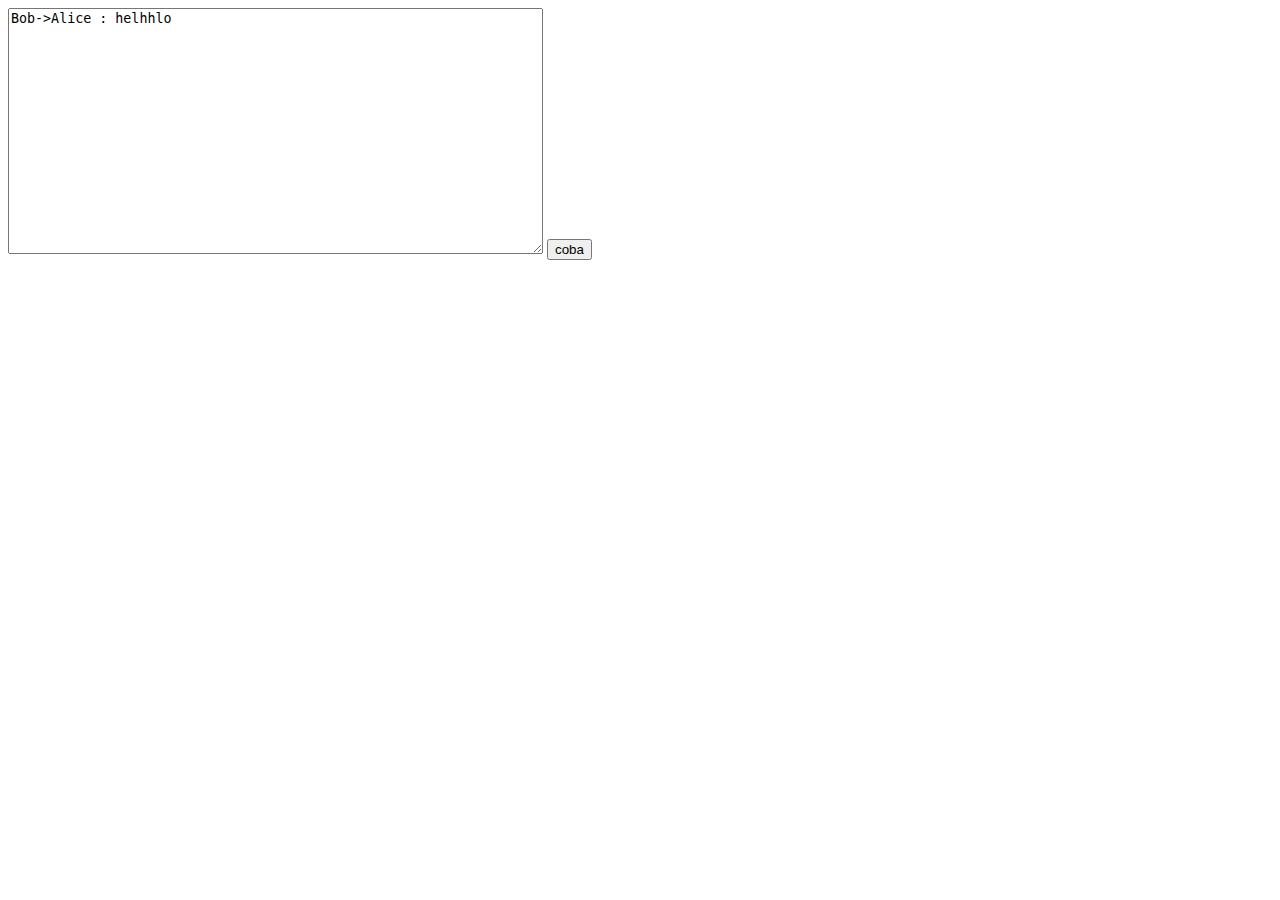
<file: plantuml.html>
<html>
<head>
	<script type="text/javascript" src="https://raw.githubusercontent.com/jimmytobing/jimmytobing.github.io/plantuml/synchro.js"></script>
	<script type="text/javascript" language=javascript>
		//var $ = function(id){ return document.getElementById(id) };

		function encode64(data) {
			//alert('masuk')
		  r = "";
		  for (i = 0; i < data.length; i += 3) {
			if (i + 2 == data.length) {
			  r += append3bytes(data.charCodeAt(i), data.charCodeAt(i + 1), 0);
			} else if (i + 1 == data.length) {
			  r += append3bytes(data.charCodeAt(i), 0, 0);
			} else {
			  r += append3bytes(data.charCodeAt(i), data.charCodeAt(i + 1),
				data.charCodeAt(i + 2));
			}
		  }
		  return r;
		}

		function append3bytes(b1, b2, b3) {
		  c1 = b1 >> 2;
		  c2 = ((b1 & 0x3) << 4) | (b2 >> 4);
		  c3 = ((b2 & 0xF) << 2) | (b3 >> 6);
		  c4 = b3 & 0x3F;
		  r = "";
		  r += encode6bit(c1 & 0x3F);
		  r += encode6bit(c2 & 0x3F);
		  r += encode6bit(c3 & 0x3F);
		  r += encode6bit(c4 & 0x3F);
		  return r;
		}

		function encode6bit(b) {
		  if (b < 10) {
			return String.fromCharCode(48 + b);
		  }
		  b -= 10;
		  if (b < 26) {
			return String.fromCharCode(65 + b);
		  }
		  b -= 26;
		  if (b < 26) {
			return String.fromCharCode(97 + b);
		  }
		  b -= 26;
		  if (b == 0) {
			return '-';
		  }
		  if (b == 1) {
			return '_';
		  }
		  return '?';
		}

		function cobaAja() {
		  alert('berhasil');
		}

		function compress(z) {
		  //UTF8

		  s=document.getElementById('inflated').value;
		  //alert('test1 -->' + s);

		  h = unescape(encodeURIComponent(s));
		  //alert('test2 -->' + encode64(zip_deflate(h, 9)));

		  document.getElementById('im').src = "http://www.plantuml.com/plantuml/img/"+encode64(zip_deflate(h, 9));
		}

	</script>
</head>

<body>
<form>
  <textarea id="inflated" cols="64" rows="16">Bob->Alice : helhhlo</textarea>
  <input type=button value="coba" onclick="compress('yy')">
  <img id="im">
</form>
</body>
</html>
</file>
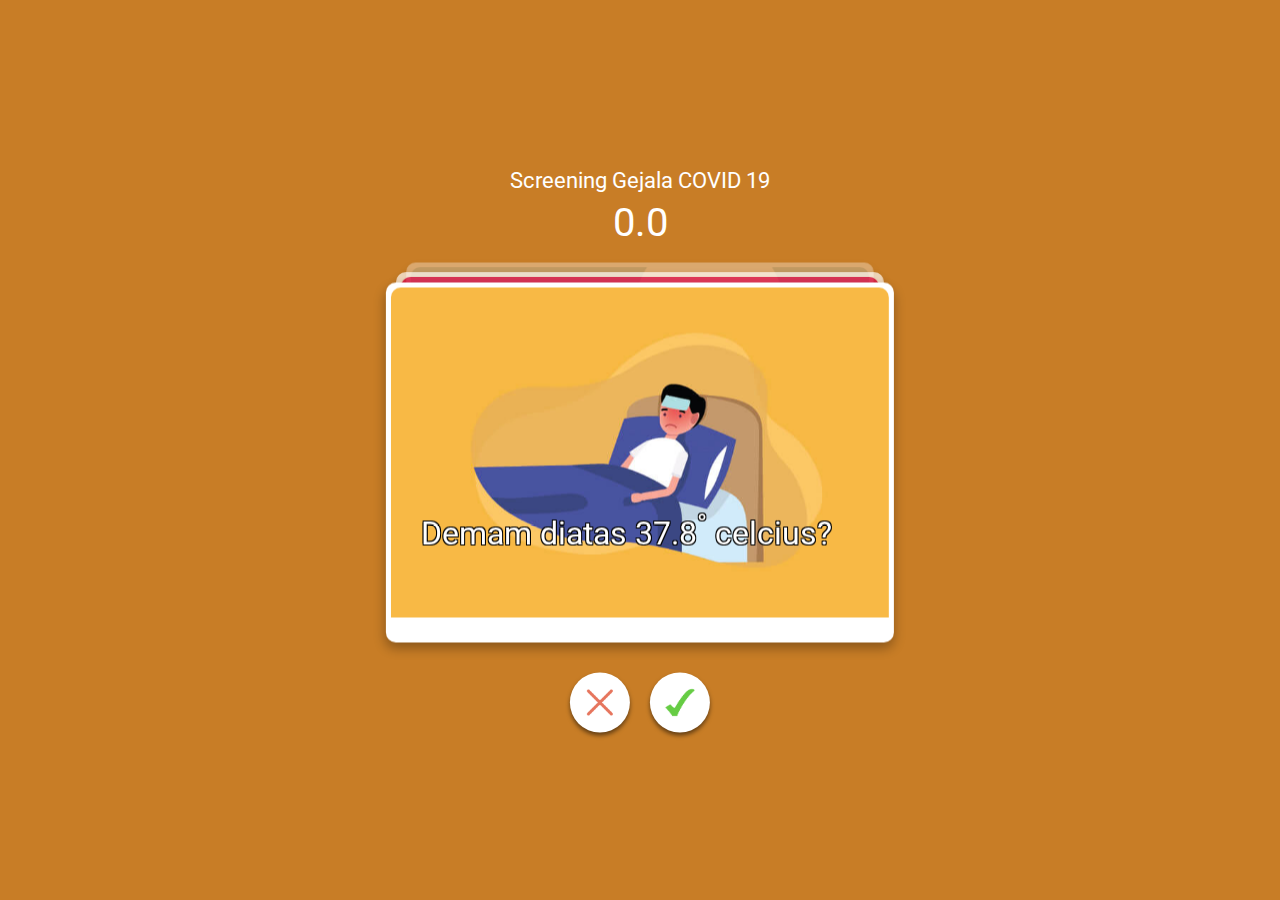
<file: corono/covid/screen_covid.html>
<!DOCTYPE html>
<!-- saved from url=(0051)http://insomarisuksesgroup.com/tescovid19/home.html -->
<html lang="en">

<head>
		<meta http-equiv="Content-Type" content="text/html; charset=UTF-8">    
    <meta name="viewport" content="width=device-width, user-scalable=no, initial-scale=1.0, maximum-scale=1.0, minimum-scale=1.0">
    <title>Screening Gejala COVID 19</title>
    <link href="./Screening Gejala COVID 19_files/css" rel="stylesheet">
    <link href="./Screening Gejala COVID 19_files/font-awesome.min.css" rel="stylesheet" integrity="sha384-wvfXpqpZZVQGK6TAh5PVlGOfQNHSoD2xbE+QkPxCAFlNEevoEH3Sl0sibVcOQVnN" crossorigin="anonymous">
    <link rel="stylesheet" href="./Screening Gejala COVID 19_files/swipe.css">
    <link rel="stylesheet" href="./Screening Gejala COVID 19_files/style.css">
		<link id="avast_os_ext_custom_font" href="chrome-extension://mbckjcfnjmoiinpgddefodcighgikkgn/common/ui/fonts/fonts.css" rel="stylesheet" type="text/css">
		

		
</head>

<body class="background-0"><div data-v-42127c5e="" id="dm-extension-sniffer"><!----></div>
    <div class="stage">
  <div class="title">Screening Gejala COVID 19</div>
   <h1 id="skor">0.0</h1>
    <div id="stacked-cards-block" class="stackedcards stackedcards--animatable">
      <div class="stackedcards-container" style="margin-bottom: 20px;">
        <div class="card stackedcards-active stackedcards-top stackedcards--animatable stackedcards-origin-top" data-value="90.5" style="transform: scale(1) translateX(0px) translateY(20px) translateZ(0px); opacity: 1; z-index: 5;">
          <div class="card-content">
            <div class="card-image"><img src="./Screening Gejala COVID 19_files/demam.jpg" width="100%" height="100%"></div>
            <div class="card-titles">
              <h1>Demam diatas 37.8<sup>°</sup> celcius?</h1>
            </div>  
          </div>
          <div class="card-footer">
               
          </div>
        </div>
				
				
        <div class="card stackedcards-top stackedcards--animatable stackedcards-origin-top" data-value="70.5" style="transform: scale(0.96) translateX(0px) translateY(10px) translateZ(0px); opacity: 0.666667; z-index: 4;">
          <div class="card-content">
            <div class="card-image"><img src="./Screening Gejala COVID 19_files/batukkering.jpg" width="100%" height="100%"></div>
            <div class="card-titles">
             <h1>Batuk Kering? </h1>
            </div>  
          </div>
          <div class="card-footer">
          
          </div>
        </div>
        <div class="card stackedcards-top stackedcards--animatable stackedcards-origin-top" data-value="53.5" style="transform: scale(0.92) translateX(0px) translateY(0px) translateZ(0px); opacity: 0.333333; z-index: 3;">
          <div class="card-content">
            <div class="card-image"><img src="./Screening Gejala COVID 19_files/fatigue.jpg" width="100%" height="60%"></div>
            <div class="card-titles">
                  <h1>Cepat Lelah?</h1>
            </div>  
          </div>
          <div class="card-footer">
           
          </div>
        </div>
        
        <div class="card stackedcards-top stackedcards--animatable stackedcards-origin-top" data-value="40" style="z-index: 0; opacity: 0; transform: scale(0.88) translateX(0px) translateY(20px) translateZ(0px);">
          <div class="card-content">
            <div class="card-image"><img src="./Screening Gejala COVID 19_files/tidakseleramakan.jpg" width="100%" height="60%"></div>
            <div class="card-titles">
                  <h1>Nafsu makan berkurang?</h1>
            </div>  
          </div>
          <div class="card-footer">
           
          </div>
        </div>
        
        <div class="card stackedcards-top stackedcards--animatable stackedcards-origin-top" data-value="135" style="z-index: 0; opacity: 0; transform: scale(0.88) translateX(0px) translateY(20px) translateZ(0px);">
          <div class="card-content">
            <div class="card-image"><img src="./Screening Gejala COVID 19_files/sesaknapas.jpg" width="100%" height="60%"></div>
            <div class="card-titles">
                  <h1>Kesulitan Bernafas?</h1>
            </div>  
          </div>
          <div class="card-footer">
           
          </div>
        </div>
        
        <div class="card stackedcards-top stackedcards--animatable stackedcards-origin-top" data-value="29.5" style="z-index: 0; opacity: 0; transform: scale(0.88) translateX(0px) translateY(20px) translateZ(0px);">
          <div class="card-content">
            <div class="card-image"><img src="./Screening Gejala COVID 19_files/dahak.jpg" width="100%" height="60%"></div>
            <div class="card-titles">
                  <h1>Lendir pada hidung atau tenggorokan?</h1>
            </div>  
          </div>
          <div class="card-footer">
           
          </div>
        </div>
        
        <div class="card stackedcards-top stackedcards--animatable stackedcards-origin-top" data-value="27.5" style="z-index: 0; opacity: 0; transform: scale(0.88) translateX(0px) translateY(20px) translateZ(0px);">
          <div class="card-content">
            <div class="card-image"><img src="./Screening Gejala COVID 19_files/nyerisendi.jpg" width="100%" height="60%"></div>
            <div class="card-titles">
                  <h1>Nyeri otot atau nyeri sendi?</h1>
            </div>  
          </div>
          <div class="card-footer">
           
          </div>
        </div>
        
        <div class="card stackedcards-top stackedcards--animatable stackedcards-origin-top" data-value="11" style="z-index: 0; opacity: 0; transform: scale(0.88) translateX(0px) translateY(20px) translateZ(0px);">
          <div class="card-content">
            <div class="card-image"><img src="./Screening Gejala COVID 19_files/sakittenggorokan.jpg" width="100%" height="60%"></div>
            <div class="card-titles">
                  <h1>Sakit atau Radang Tenggorokan?</h1>
            </div>  
          </div>
          <div class="card-footer">
           
          </div>
        </div>
        
        <div class="card stackedcards-top stackedcards--animatable stackedcards-origin-top" data-value="10" style="z-index: 0; opacity: 0; transform: scale(0.88) translateX(0px) translateY(20px) translateZ(0px);">
          <div class="card-content">
            <div class="card-image"><img src="./Screening Gejala COVID 19_files/sakitkepala.jpg" width="100%" height="60%"></div>
            <div class="card-titles">
                  <h1>Sakit Kepala atau Pusing?</h1>
            </div>  
          </div>
          <div class="card-footer">
           
          </div>
        </div>
        
        <div class="card stackedcards-top stackedcards--animatable stackedcards-origin-top" data-value="100" style="z-index: 0; opacity: 0; transform: scale(0.88) translateX(0px) translateY(20px) translateZ(0px);">
          <div class="card-content">
            <div class="card-image"><img src="./Screening Gejala COVID 19_files/confusion.jpg" width="100%" height="60%"></div>
            <div class="card-titles">
                  <h1>Sering merasa kebingungan?</h1>
            </div>  
          </div>
          <div class="card-footer">
           
          </div>
        </div>
        
        <div class="card stackedcards-top stackedcards--animatable stackedcards-origin-top" data-value="11" style="z-index: 0; opacity: 0; transform: scale(0.88) translateX(0px) translateY(20px) translateZ(0px);">
          <div class="card-content">
            <div class="card-image"><img src="./Screening Gejala COVID 19_files/menggigil.jpg" width="100%" height="60%"></div>
            <div class="card-titles">
                  <h1>Menggigil?</h1>
            </div>  
          </div>
          <div class="card-footer">
           
          </div>
        </div>
        
        <div class="card stackedcards-top stackedcards--animatable stackedcards-origin-top" data-value="9" style="z-index: 0; opacity: 0; transform: scale(0.88) translateX(0px) translateY(20px) translateZ(0px);">
          <div class="card-content">
            <div class="card-image"><img src="./Screening Gejala COVID 19_files/mualmuntahdiare.jpeg" width="100%" height="60%"></div>
            <div class="card-titles">
                  <h1>Mual atau muntah atau diare?</h1>
            </div>  
          </div>
          <div class="card-footer">
           
          </div>
        </div>
        
        <div class="card stackedcards-top stackedcards--animatable stackedcards-origin-top" data-value="51.9" style="z-index: 0; opacity: 0; transform: scale(0.88) translateX(0px) translateY(20px) translateZ(0px);">
          <div class="card-content">
            <div class="card-image"><img src="./Screening Gejala COVID 19_files/penyakitkronis.png" width="100%" height="60%"></div>
            <div class="card-titles">
                  <h1 class="darkbackdrop">Memiliki riwayat penyakit kronis?</h1>
            </div>  
          </div>
          <div class="card-footer">
           
          </div>
        </div>
        
        <div class="card stackedcards-top stackedcards--animatable stackedcards-origin-top" data-value="100" style="z-index: 0; opacity: 0; transform: scale(0.88) translateX(0px) translateY(20px) translateZ(0px);">
          <div class="card-content">
            <div class="card-image"><img src="./Screening Gejala COVID 19_files/nyeridada.jpg" width="100%" height="60%"></div>
            <div class="card-titles">
                  <h1>Nyeri dada atau detak jantung tak beraturan?</h1>
            </div>  
          </div>
          <div class="card-footer">
           
          </div>
        </div>
        
        <div class="card stackedcards-top stackedcards--animatable stackedcards-origin-top" data-value="100" style="z-index: 0; opacity: 0; transform: scale(0.88) translateX(0px) translateY(20px) translateZ(0px);">
          <div class="card-content">
            <div class="card-image"><img src="./Screening Gejala COVID 19_files/kebiruan.jpg" width="100%" height="60%"></div>
            <div class="card-titles">
                  <h1>Bibir atau kulit wajah berwarna kebiruan?</h1>
            </div>  
          </div>
          <div class="card-footer">
           
          </div>
        </div>
        
				
        <div class="card stackedcards-top stackedcards--animatable stackedcards-origin-top" data-value="51.9" style="z-index: 0; opacity: 0; transform: scale(0.88) translateX(0px) translateY(20px) translateZ(0px);">
          <div class="card-content">
            <div class="card-image"><img src="./Screening Gejala COVID 19_files/orangtua.png" width="100%" height="60%"></div>
            <div class="card-titles">
                  <h1>Berusia diatas 60 tahun?</h1>
            </div>  
          </div>
          <div class="card-footer">
           
          </div>
        </div>
        
        
        
       
      </div>
      <div class="stackedcards--animatable stackedcards-overlay top stackedcards-origin-top" style="transform: translateX(0px) translateY(20px) translateZ(0px) rotate(0deg);"></div>
      <div class="stackedcards--animatable stackedcards-overlay right stackedcards-origin-top" style="transform: translateX(0px) translateY(20px) translateZ(0px) rotate(0deg);"><img src="./Screening Gejala COVID 19_files/600px-Light_green_check.svg.png" width="128" height="128"></div>
      <div class="stackedcards--animatable stackedcards-overlay left stackedcards-origin-top" style="transform: translateX(0px) translateY(20px) translateZ(0px) rotate(0deg);"><img src="./Screening Gejala COVID 19_files/20_status_close_3x.png" width="auto" height="auto"></div>
    </div>
    <div class="global-actions">
      <div class="left-action"><img src="./Screening Gejala COVID 19_files/20_status_close_3x.png" width="26" height="26"></div>

      <div class="right-action"><img src="./Screening Gejala COVID 19_files/600px-Light_green_check.svg.png" width="30" height="28"></div>
  </div>
</div>

<div class="final-state hidden">
    <div id="hasilScreening">
        
    </div>
    
<!--<h2>Got it! We received your preferences! <br/> To submit again, press F5.</h2>-->
</div>  
<script src="./Screening Gejala COVID 19_files/swipe.js.download"></script>

</body></html>
</file>
<file: corono/covid/Screening Gejala COVID 19_files/swipe.css>
/*------ CSS Use Case Example START ------*/
/* 
    Swipe CSS by Bruno Marcelino 
    https://codepen.io/bmarcelino/pen/pLzYjE?editors=1000 
*/

/* import font ROBOTO */
@import url('https://fonts.googleapis.com/css?family=Roboto:100,300,400,500,700');

body {
    font-family: 'Roboto', sans-serif;
    font-size: 12px;
    margin: 0 15px;
}

.background-0 { background: #C87D26; }
.background-1 { background: #569D99; }
.background-2 { background: #740039; }
.background-3 { background: #839FC5; }
.background-4 { background: #6A4F76; }
.background-5 { background: #57636D; }
.background-6 { background: #6D5242; }
.background-7 { background: #4F5051; }
.background-8 { background: #3280ce; }
.background-9 { background: #5e962e; }
.background-10 { background: #db7dde; }
.background-11 { background: #b4a81e; }
.background-12 { background: #6d8eaf; }
.background-13 { background: #d8717d; }
.background-14 { background: #71a883; }
.background-15 { background: #53606d; }
/*
.background-7 { background: #4F5051; }
.background-7 { background: #4F5051; }
*/

.background-0,
.background-1,
.background-2,
.background-3,
.background-4,
.background-5,
.background-6,
.background-7 {
  transition: all 400ms ease;
}

/* class created only for a better preview*/
.stage {
    position: absolute;
    opacity: 1;
    max-width: 600px;
    top: 50%;
    left: 50%;
    -webkit-transform: translate(-50%, -50%);
        -ms-transform: translate(-50%, -50%);
            transform: translate(-50%, -50%);
}

.stage.hidden {
  opacity: 0;
  transition: all 400ms ease;
}

@media screen and (max-width: 600px) {
    .stage {
        max-width: 100%;
      }
  }
 
 h1, h2, h3 {
   margin: 0;
 }
 
 h1 {
   font-size: 32px;
   font-weight: 400;
 }
 
 h2 {
   font-size: 24px;
   font-weight: 100;
   color: #FFF;
   text-align: center;
 }
 
 h3 {
   font-size: 18px;
   font-weight: 300;
   color: #BFBFBE;
   margin-top: 10px;
 }
 
 .title {
     width: 100%;
     padding-bottom: 30px;
     text-align: center;
     font-weight: 400;
     font-size: 22px;
     color: #fff;
 }

 .card-content {
   position: relative;
   color: #fff;
   padding: 5px;
 }
 
 .card-image {
   width: 100%;
   height: 100%;
 }
 .card-image img {
   border-top-left-radius: 10px;
   border-top-right-radius: 10px;
   -o-object-fit: cover;
      object-fit: cover;
   width: 100%;
   height: 100%;
   min-height: 330px;
 }
 
 .card-titles {
   position: absolute;
   bottom: 0;
   padding: 40px 30px;
 }
 
 .card-footer {
   display: -webkit-box;
   display: -ms-flexbox;
   display: flex;
   -webkit-box-pack: center;
       -ms-flex-pack: center;
           justify-content: center;
   -webkit-box-align: center;
       -ms-flex-align: center;
           align-items: center;
   padding: 25px 35px;
 }
 
 .popular-destinations-text {
   font-size: 16px;
   font-weight: 400;
   color: #8E9AA4;
   width: 100%;
   min-width: 110px;
 }
 
 .popular-destinations-images {
     display: -webkit-box;
     display: -ms-flexbox;
     display: flex;
     -webkit-box-pack: end;
         -ms-flex-pack: end;
             justify-content: flex-end;
     width: 100%;
 }
 
 .circle {
     width: 40px;
     height: 40px;
     border-radius:  50%;
     background: #fff;
     margin-left: 8px;
 }
 
 .circle img {
     border-radius: 50%
 }
 
 /* global actions buttons*/
.global-actions {
    display: -webkit-box;
    display: -ms-flexbox;
    display: flex;
    -webkit-box-align: center;
        -ms-flex-align: center;
            align-items: center;
    -webkit-box-pack: center;
        -ms-flex-pack: center;
            justify-content: center;
    padding-top: 30px;
    min-width: 200px;
}
 
 .top-action,
 .right-action,
 .left-action {
     border-radius: 50%;
     display: -webkit-box;
     display: -ms-flexbox;
     display: flex;
   -webkit-box-align: center;
       -ms-flex-align: center;
           align-items: center;
     -webkit-box-pack: center;
         -ms-flex-pack: center;
             justify-content: center;
     background: #fff;
   -webkit-box-shadow: 0 3px 4px 0px rgba(0,0,0,0.5);
           box-shadow: 0 3px 4px 0px rgba(0,0,0,0.5);
 }
 .right-action,
 .left-action {
     width: 60px;
     height: 60px;
     margin: 0 10px;
 }
 
.top-action {
    width: 40px;
    height: 40px;
    margin: 0 20px;
}

.final-state.active {
  position: absolute;
  opacity: 1;
  top: 0;
  left: 0;
  display: flex;
  justify-content: center;
  align-items: center;
  width: 100%;
  height: 100%;
  transition: all 400ms ease;
}

.final-state.hidden {
  opacity: 0;
}


/*------ CSS Use Case Example END ------*/

/*----- Stacked Cards component css START -----*/
body {
    overflow-x: hidden;
}

.no-transition {
  -webkit-transition: none ! important;
  transition: none ! important;
}

 .stackedcards-overflow {
     overflow-y: hidden !important;
 }
 
 .stackedcards.init {
     opacity: 0;/* set the opacity to 0 if you want a fade-in effect to stacked cards on page load */
 }
 
 .stackedcards {
     position: relative;
 }
 
 .stackedcards * {
     -webkit-user-select: none;
             -moz-user-select: none;
              -ms-user-select: none;
          user-select: none;
 }
 
 .stackedcards--animatable {
     -webkit-transition: all 400ms ease;
             -o-transition: all 400ms ease;
             transition: all 400ms ease;
 }
 
 .stackedcards .stackedcards-container > *,
 .stackedcards-overlay {
     position: absolute;
     width: 100%; /* set 100% */
     height: 100%; /* set 100% */
     will-change: transform, opacity;
     top: 0;
     border-radius: 10px;
     min-width: 265px;
 }
 
 .stackedcards-overlay.left > div,
 .stackedcards-overlay.right > div,
 .stackedcards-overlay.top > div {
     width: 100%;
     height: 100%;
     -webkit-box-align: center;
         -ms-flex-align: center;
             align-items: center;
     display: -webkit-box;
     display: -ms-flexbox;
     display: flex;
     -webkit-box-pack: center;
         -ms-flex-pack: center;
             justify-content: center;
 }
 
 .stackedcards-overlay.left,
 .stackedcards-overlay.right,
 .stackedcards-overlay.top {
     -webkit-box-align: center;
         -ms-flex-align: center;
             align-items: center;
     display: -webkit-box;
     display: -ms-flexbox;
     display: flex;
     -webkit-box-pack: center;
         -ms-flex-pack: center;
             justify-content: center;
     left: 0;
     opacity: 0;
     top: 0;
     height: 100%;
 }
 
 .stackedcards-overlay.top,
 .stackedcards-overlay.right,
 .stackedcards-overlay.left {
     background: #fff;
 }
 
 .stackedcards-overlay.left:empty,
 .stackedcards-overlay.right:empty,
 .stackedcards-overlay.top:empty {
   display: none !important;
 }
 
 .stackedcards-overlay-hidden {
     display: none;
 }
 
 .stackedcards-origin-bottom {
     -webkit-transform-origin: bottom;
             -ms-transform-origin: bottom;
         transform-origin: bottom;
 }
 
 .stackedcards-origin-top {
     -webkit-transform-origin: top;
             -ms-transform-origin: top;
         transform-origin: top;
 }
 
 .stackedcards-bottom,
 .stackedcards-top,
 .stackedcards-none {
     background: #fff; /* set card background background */
    box-shadow: 0 6px 12px 0 rgba(0,0,0,0.30);  
    height: 100%;
 }
 
 .stackedcards .stackedcards-container > :nth-child(1) {
     position: relative;
     display: block;
 }

/*----- Stacked Cards component css END -----*/
</file>
<file: corono/covid/Screening Gejala COVID 19_files/style.css>
/* Additional Styles by @ryanphd */

/* Style for main page*/

.welcome{
    width: 60%;
    margin: 0 auto;
    text-align: center;
    background-color: #fff;
    box-shadow: 20px 20px 200px #444;
/*    border-radius: 20px;*/
    padding: 3em;
}

.welcome h1{
    color: darkred;
}

.welcome p{
    padding-bottom: .8em;
}

.welcome a{
    text-decoration: none;
    color: #fff;
    background-color: cornflowerblue;
    border: 1px outset cornflowerblue;
    padding: .8em;
}

.welcome a:nth-child(even){
    background-color: darkred;
    border: 1px outset darkred;
}

.welcome img{
    width: 40%;
    height: 280px;
}

/* Style for home page */
.ci-head{
    text-align: center;
}

.ci-body img{
    width: 100%;
    max-width: 100%;
    max-height: 100%;
}

#skor{
    color: #fff;
    font-size: 40px;
    width: 300px;
    display: block;
    margin: 0 auto 1em auto;
/*    left: 45%;*/
    text-align: center;
    line-height: 0;
    position: relative;
}

.card-titles h1{
    color: white;
  text-shadow:
   -1px -1px 0 #000,  
    1px -1px 0 #000,
    -1px 1px 0 #000,
     1px 1px 0 #000;
}

.card-image{
    height: 300px;
}

.darkbackdrop{
    background-color: rgba(255,255,255,.75);
    padding: 5px;
    
}

#cekUlang{
    padding: .3em;
    background-color: darkred;
    border: 1px outset darkred;
    color: #fff;
    font-size: 30px;
    margin-top: 1em;
    display: inline-block;
    text-decoration: none;
}

.butResult a{
/*    margin: 0 5px;*/
}

#tentangApp{
    padding: .3em .4em;
    background-color: cornflowerblue;
    border: 1px outset cornflowerblue;
    color: #fff;
    font-size: 30px;
    margin-top: 1em;
    display: inline-block;
    text-decoration: none;
}



#hasilScreening h2{
    padding: 0 1em;
}

@media screen and (max-width: 600px){
    .card-image{
        height: 100% !important;
    }
    .card-image img{
        min-height: 340px;
    }

    .stage{
    	width: 95%;
    }
    
    .welcome{
        margin: 5% auto;
        width: 90%;
        padding: 10px 10px 30px 10px;
    }    
    
    .welcome img{
        width: 60%;
        height: 180px !important;
    }
    
    #cekUlang,#tentangApp{
        margin-top: .5em;
    }
    
    .butResult{
        margin: 0 0 1em 0;
    }
    
    
}

@media screen and (max-width: 380px){
    .stage{
         margin: 5em 0;
    }
    
    .final-state.active{
        top: 10%;
    }
}
</file>
